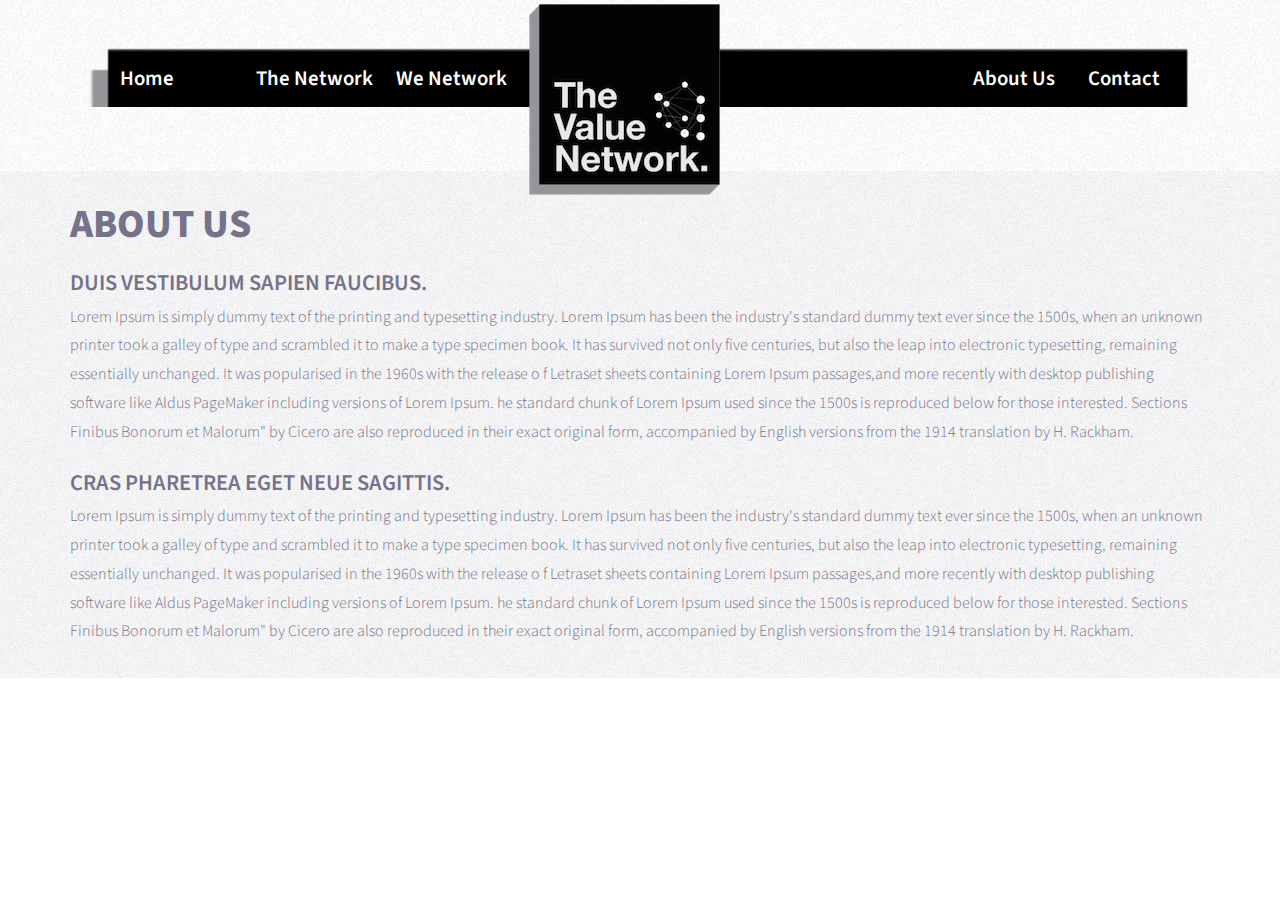
<file: about.html>
<!--
Author: W3layout
Author URL: http://w3layouts.com
License: Creative Commons Attribution 3.0 Unported
License URL: http://creativecommons.org/licenses/by/3.0/
-->
<!DOCTYPE HTML>
<html>
<head>
<title>Tuncidu a Corporate Category Flat Responsive Multipurpose Bootstarp Website Template | About :: w3layouts</title>
<!-- Custom Theme files -->
<meta name="viewport" content="width=device-width, initial-scale=1">
<script type="application/x-javascript"> addEventListener("load", function() { setTimeout(hideURLbar, 0); }, false); function hideURLbar(){ window.scrollTo(0,1); } </script>
<meta name="keywords" content="Tuncidu Responsive web template, Bootstrap Web Templates, Flat Web Templates, AndriodCompatible web template, Smartphone Compatible web template, free webdesigns for Nokia, Samsung, LG, SonyErricsson, Motorola webdesign" />
<!-- jQuery (necessary for Bootstrap's JavaScript plugins) -->
<script src="js/jquery-1.11.0.min.js"></script>
<!-- Custom Theme files -->
<link href="css/bootstrap.css" rel='stylesheet' type='text/css' />
<link href="css/hover.css" rel="stylesheet" media="all"/>
<link href="css/style.css" rel='stylesheet' type='text/css' />
<!-- Google Fonts -->
<link href='http://fonts.googleapis.com/css?family=Source+Sans+Pro:200,300,400,600,700,900' rel='stylesheet' type='text/css'>
</head>
<body>
<!-- Header Part Starts here -->
<div class="header2">
	 <div class="container">
			<div class="logo">
				<a href="index.html"><img src="images/vnlogo.png" alt=""></a>
			</div>
			<div class="navigation top-nav">
			<span class="menu"></span> 
				<ul class="navig top-menu">
					<li><a href="index.html">Home</a></li>
					<li><a href="services.html">The Network</a></li>
					<li><a href="portfolio.html">We Network</a></li>
					<li><a href="about.html">About Us</a></li>
					<li><a href="contact.html">Contact</a></li>
				</ul>
			</div>	
<!-- script-for-menu -->
		 <script>
				$("span.menu").click(function(){
					$(" ul.top-menu").slideToggle("slow" , function(){
					});
				});
		 </script>
		 <!-- script-for-menu -->			
	 </div>
</div>
<!--about-->
<div class="about">
	 <div class="container">
		 <h2>ABOUT US</h2>
		 <div class="about-sections">
			 <div class="about-section">
				 <h3>DUIS VESTIBULUM SAPIEN FAUCIBUS.</h3>
				 <p>Lorem Ipsum is simply dummy text of the printing and typesetting industry.
				 Lorem Ipsum has been the industry's standard dummy text ever since the 1500s, when an unknown printer took a galley of type and scrambled it to make a type specimen book. 
				 It has survived not only five centuries, but also the leap into electronic typesetting, remaining essentially unchanged. It was popularised in the 1960s with the release o
				 f Letraset sheets containing Lorem Ipsum passages,and more recently with desktop publishing software like Aldus PageMaker including versions of Lorem Ipsum.
				 he standard chunk of Lorem Ipsum used since the 1500s is reproduced below for those interested. Sections Finibus Bonorum et Malorum" by Cicero are also reproduced in their exact original form, 
				 accompanied by English versions from the 1914 translation by H. Rackham.</p>
			 </div>
			  <div class="about-section">
				 <h3>CRAS PHARETREA EGET NEUE SAGITTIS.</h3>
				 <p>Lorem Ipsum is simply dummy text of the printing and typesetting industry.
				 Lorem Ipsum has been the industry's standard dummy text ever since the 1500s, when an unknown printer took a galley of type and scrambled it to make a type specimen book. 
				 It has survived not only five centuries, but also the leap into electronic typesetting, remaining essentially unchanged. It was popularised in the 1960s with the release o
				 f Letraset sheets containing Lorem Ipsum passages,and more recently with desktop publishing software like Aldus PageMaker including versions of Lorem Ipsum.
				 he standard chunk of Lorem Ipsum used since the 1500s is reproduced below for those interested. Sections Finibus Bonorum et Malorum" by Cicero are also reproduced in their exact original form, 
				 accompanied by English versions from the 1914 translation by H. Rackham.</p>
			 </div>
		 </div>
	 </div>
</div>

<!--fotter-->
<div class="fotter">
	 <div class="container">
	 </div>
</div>
</body>
</html>
</file>
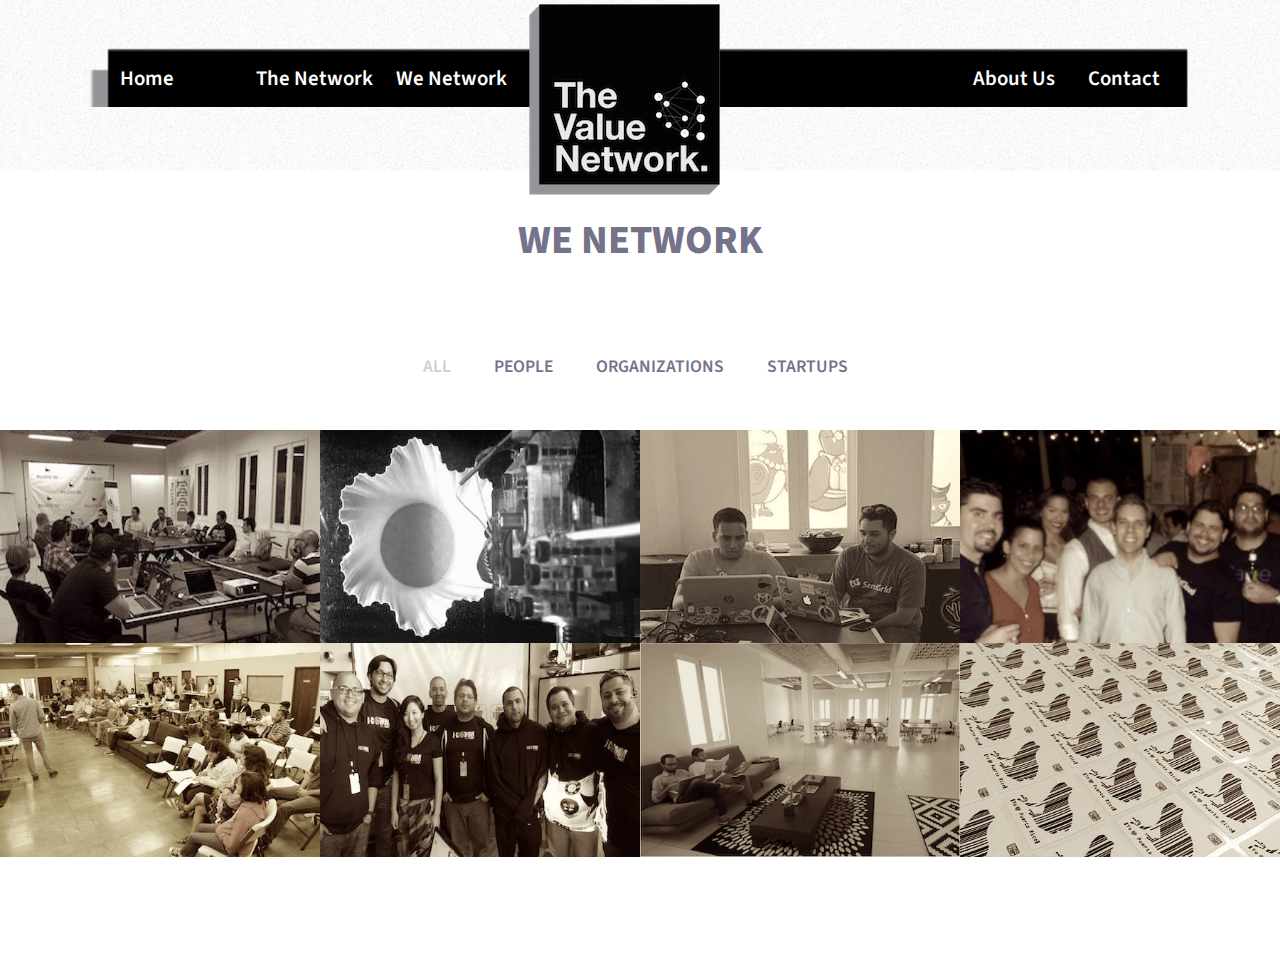
<file: portfolio.html>
<!--
Author: W3layout
Author URL: http://w3layouts.com
License: Creative Commons Attribution 3.0 Unported
License URL: http://creativecommons.org/licenses/by/3.0/
-->
<!DOCTYPE HTML>
<html>
<head>
<title>Tuncidu a Corporate Category Flat Responsive Multipurpose Bootstarp Website Template | Portfolio :: w3layouts</title>
<!-- Custom Theme files -->
<meta name="viewport" content="width=device-width, initial-scale=1">
<script type="application/x-javascript"> addEventListener("load", function() { setTimeout(hideURLbar, 0); }, false); function hideURLbar(){ window.scrollTo(0,1); } </script>
<meta name="keywords" content="Tuncidu Responsive web template, Bootstrap Web Templates, Flat Web Templates, AndriodCompatible web template, Smartphone Compatible web template, free webdesigns for Nokia, Samsung, LG, SonyErricsson, Motorola webdesign" />
<!-- jQuery (necessary for Bootstrap's JavaScript plugins) -->
<!-- Custom Theme files -->
<link href="css/bootstrap.css" rel='stylesheet' type='text/css' />
<link href="css/hover.css" rel="stylesheet" media="all"/>
<link href="css/style.css" rel='stylesheet' type='text/css' />
<script src="js/jquery.min.js"></script>
<!-- Google Fonts -->
<link href='http://fonts.googleapis.com/css?family=Source+Sans+Pro:200,300,400,600,700,900' rel='stylesheet' type='text/css'>
</head>
<body>
<!-- Header Part Starts here -->
<div class="header2">
	 <div class="container">
			<div class="logo">
				<a href="index.html"><img src="images/vnlogo.png" alt=""></a>
			</div>
			<div class="navigation top-nav">
			<span class="menu"></span> 
				<ul class="navig top-menu">
					<li><a href="index.html">Home</a></li>
					<li><a href="services.html">The Network</a></li>
					<li><a href="portfolio.html">We Network</a></li>
					<li><a href="about.html">About Us</a></li>
					<li><a href="contact.html">Contact</a></li>
				</ul>
			</div>	
<!-- script-for-menu -->
		 <script>
				$("span.menu").click(function(){
					$(" ul.top-menu").slideToggle("slow" , function(){
					});
				});
		 </script>
		 <!-- script-for-menu -->		
	 </div>
</div>
<!--portfolio-->
<div class="portfolio">
		 <!-- Portfolio Starts Here -->
			<div class="portfolios entertain_box  wow fadeInUp" data-wow-delay="0.4s" id="project">
			<div class="portfolio-top">
			<h3>WE NETWORK</h3>
			<ul id="filters" class="clearfix">
						<li><span class="filter active" data-filter="app card photo logo web">All</span></li>
						<li><span class="filter" data-filter="app">People</span></li>
						<li><span class="filter" data-filter="photo">Organizations</span></li>
						<li><span class="filter" data-filter="card">Startups</span></li>
					</ul>
					<div id="portfoliolist">
					<div class="portfolio app mix_all" data-cat="app" style="display: inline-block; opacity: 1;">
						<div class="portfolio-wrapper">		
							<a href="images/codelogoport.png" class="b-link-stripe b-animate-go   swipebox"  title="Code4PuertoRico">
						     <img src="images/codepic.jpg" /><div class="b-wrapper"><h2 class="b-animate b-from-left    b-delay03 "><img src="images/add.png" class="zoom" alt=""/></h2>
						  	 </div></a>
		                </div>
					</div>				
					<div class="portfolio card mix_all" data-cat="card" style="display: inline-block; opacity: 1;">
						<div class="portfolio-wrapper">		
							<a href="images/tredelogoport.jpg" class="b-link-stripe b-animate-go   swipebox"  title="Trede">
						     <img src="images/tredevase.jpg" /><div class="b-wrapper"><h2 class="b-animate b-from-left    b-delay03 "><img src="images/add.png" class="zoom" alt=""/></h2>
						  	 </div></a>
		                </div>
					</div>		
					<div class="portfolio photo mix_all" data-cat="photo" style="display: inline-block; opacity: 1;">
						<div class="portfolio-wrapper">		
							<a href="images/codeafterport.png" class="b-link-stripe b-animate-go   swipebox"  title="Code Afterhours">
						     <img src="images/afterdanbry.jpg" /><div class="b-wrapper"><h2 class="b-animate b-from-left    b-delay03 "><img src="images/add.png" class="zoom" alt=""/></h2>
						  	 </div></a>
		                </div>
					</div>				
					<div class="portfolio card mix_all" data-cat="card" style="display: inline-block; opacity: 1;">
						<div class="portfolio-wrapper">		
							<a href="images/StartlupAfterHours2.jpg" class="b-link-stripe b-animate-go   swipebox"  title="Startup After Hours">
						     <img src="images/afterhours.jpg" /><div class="b-wrapper"><h2 class="b-animate b-from-left    b-delay03 "><img src="images/add.png" class="zoom" alt=""/></h2>
						  	 </div></a>
		                </div>
					</div>	
					<div class="portfolio photo mix_all" data-cat="photo" style="display: inline-block; opacity: 1;">
						<div class="portfolio-wrapper">		
							<a href="images/engine4logo.png" class="b-link-stripe b-animate-go   swipebox"  title="Engine4">
						     <img src="images/enginespace.jpg" /><div class="b-wrapper"><h2 class="b-animate b-from-left    b-delay03 "><img src="images/add.png" class="zoom" alt=""/></h2>
						  	 </div></a>
		                </div>
					</div>			
					<div class="portfolio app mix_all" data-cat="app" style="display: inline-block; opacity: 1;">
						<div class="portfolio-wrapper">		
							<a href="images/icommlogo.png" class="b-link-stripe b-animate-go  swipebox"  title="I-Comm Tech">
						     <img src="images/icommtechport.jpg" /><div class="b-wrapper"><h2 class="b-animate b-from-left    b-delay03 "><img src="images/add.png" class="zoom" alt=""/></h2>
						  	 </div></a>
		                </div>
					</div>
					<div class="portfolio app mix_all" data-cat="app" style="display: inline-block; opacity: 1;">
						<div class="portfolio-wrapper">		
							<a href="images/piloto.png" class="b-link-stripe b-animate-go  swipebox"  title="Piloto 151">
						     <img src="images/coworkpiloto.png" /><div class="b-wrapper"><h2 class="b-animate b-from-left    b-delay03 "><img src="images/add.png" class="zoom" alt=""/></h2>
						  	 </div></a>
		                </div>
					</div>
					<div class="portfolio app mix_all" data-cat="app" style="display: inline-block; opacity: 1;">
						<div class="portfolio-wrapper">		
							<a href="images/brandslogo.jpg" class="b-link-stripe b-animate-go  swipebox"  title="Brands of Puerto Rico">
						     <img src="images/brandsofpr.jpg" /><div class="b-wrapper"><h2 class="b-animate b-from-left    b-delay03 "><img src="images/add.png" class="zoom" alt=""/></h2>
						  	 </div></a>
		                </div>
					</div>
					<div class="clearfix"></div>
		</div>
	</div>
</div>
<link rel="stylesheet" href="css/swipebox.css">
	<script src="js/jquery.swipebox.min.js"></script> 
	    <script type="text/javascript">
			jQuery(function($) {
				$(".swipebox").swipebox();
			});
		</script>
	<!-- Portfolio Ends Here -->
	<script type="text/javascript" src="js/jquery.mixitup.min.js"></script>
<script type="text/javascript">
$(function () {
	
	var filterList = {
	
		init: function () {
		
			// MixItUp plugin
		// http://mixitup.io
		$('#portfoliolist').mixitup({
			targetSelector: '.portfolio',
			filterSelector: '.filter',
			effects: ['fade'],
			easing: 'snap',
			// call the hover effect
			onMixEnd: filterList.hoverEffect()
		});				
	
	},
	
	hoverEffect: function () {
	
		// Simple parallax effect
		$('#portfoliolist .portfolio').hover(
			function () {
				$(this).find('.label').stop().animate({bottom: 0}, 200, 'easeOutQuad');
				$(this).find('img').stop().animate({top: -30}, 500, 'easeOutQuad');				
			},
			function () {
				$(this).find('.label').stop().animate({bottom: -40}, 200, 'easeInQuad');
				$(this).find('img').stop().animate({top: 0}, 300, 'easeOutQuad');								
			}		
		);				
	
	}

};

// Run the show!
	filterList.init();
	
});	
</script>



</div>
<!--fotter-->
<div class="fotter">
	 <div class="container">
		 
	 </div>
</div>
</body>
</html>
</file>
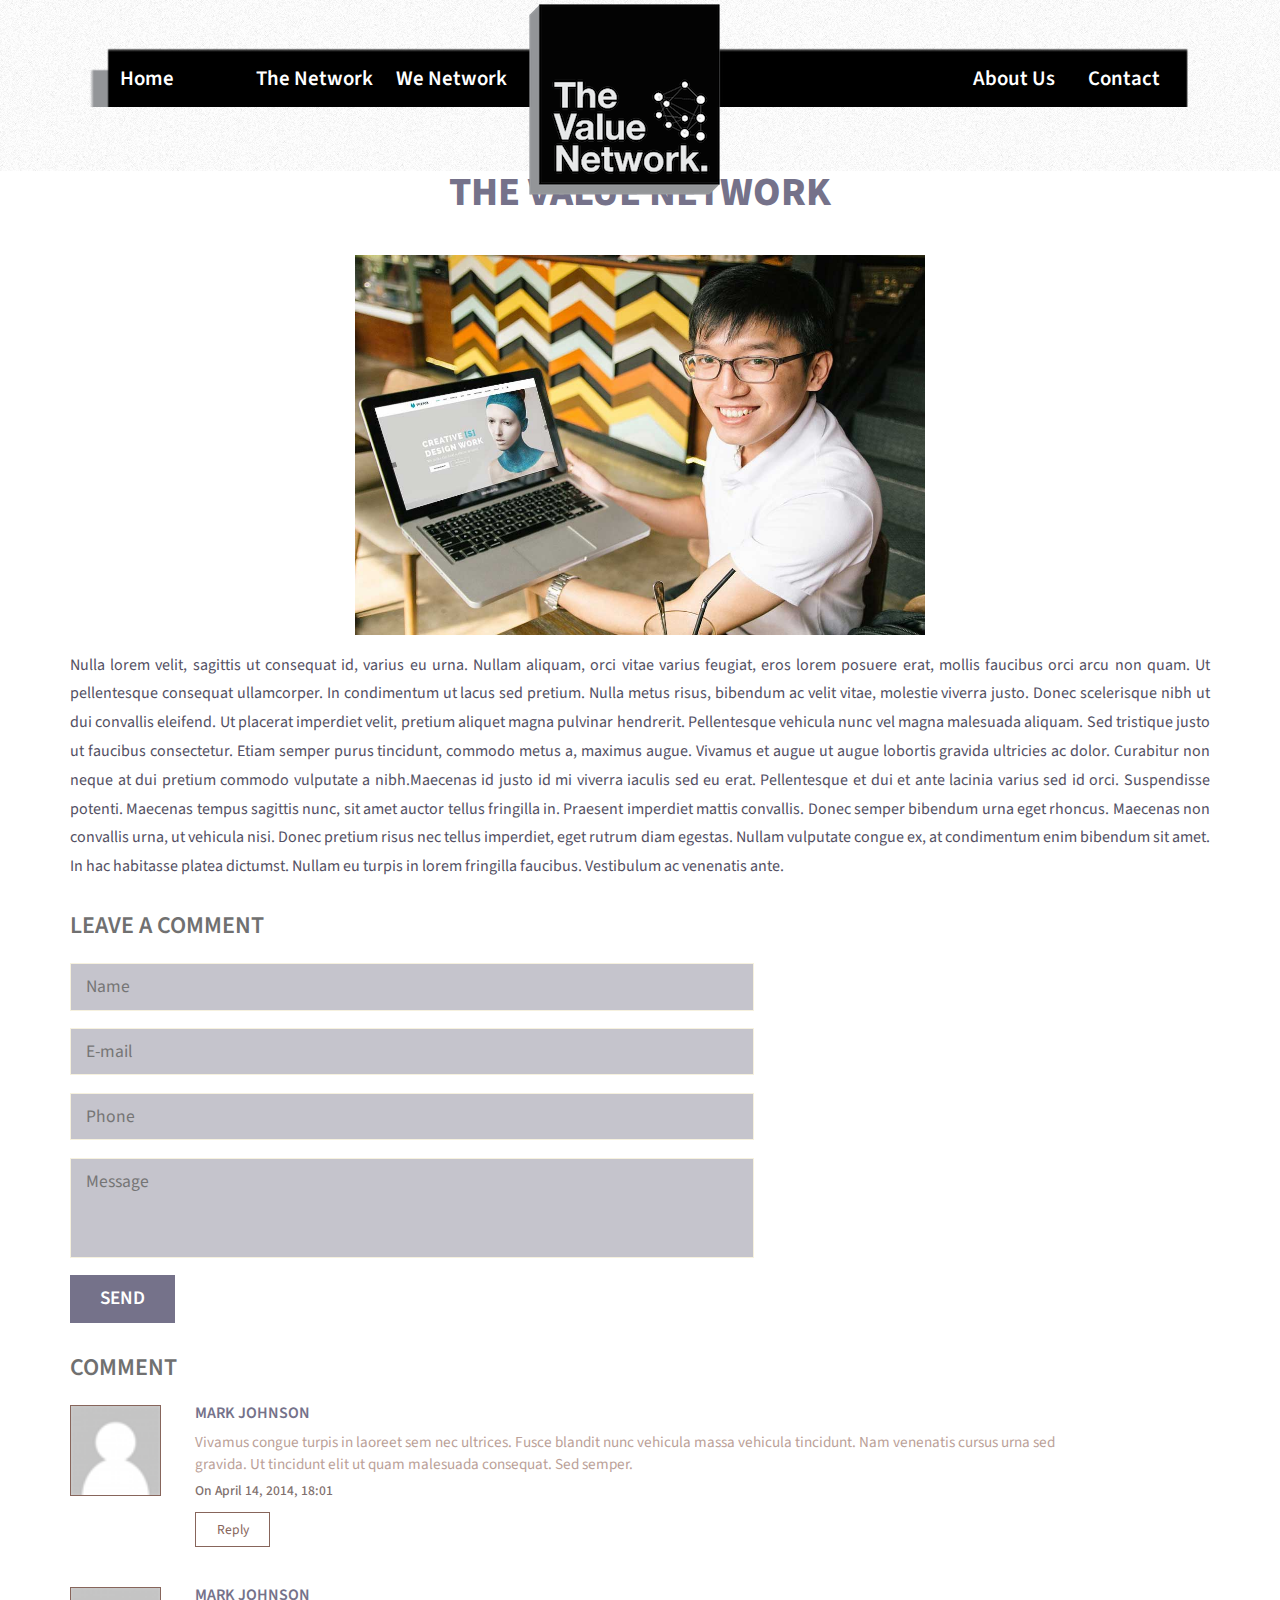
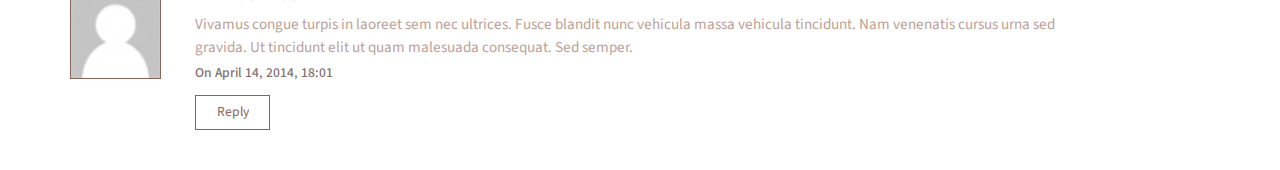
<file: single.html>
<!--
Author: W3layout
Author URL: http://w3layouts.com
License: Creative Commons Attribution 3.0 Unported
License URL: http://creativecommons.org/licenses/by/3.0/
-->
<!DOCTYPE HTML>
<html>
<head>
<title>Tuncidu a Corporate Category Flat Responsive Multipurpose Bootstarp Website Template | Single :: w3layouts</title>
<!-- Custom Theme files -->
<meta name="viewport" content="width=device-width, initial-scale=1">
<script type="application/x-javascript"> addEventListener("load", function() { setTimeout(hideURLbar, 0); }, false); function hideURLbar(){ window.scrollTo(0,1); } </script>
<meta name="keywords" content="Tuncidu Responsive web template, Bootstrap Web Templates, Flat Web Templates, AndriodCompatible web template, Smartphone Compatible web template, free webdesigns for Nokia, Samsung, LG, SonyErricsson, Motorola webdesign" />
<!-- jQuery (necessary for Bootstrap's JavaScript plugins) -->
<script src="js/jquery-1.11.0.min.js"></script>
<!-- Custom Theme files -->
<link href="css/bootstrap.css" rel='stylesheet' type='text/css' />
<link href="css/hover.css" rel="stylesheet" media="all"/>
<link href="css/style.css" rel='stylesheet' type='text/css' />
<!-- Google Fonts -->
<link href='http://fonts.googleapis.com/css?family=Source+Sans+Pro:200,300,400,600,700,900' rel='stylesheet' type='text/css'>
</head>
<body>
<!-- Header Part Starts here -->
<div class="header2">
	 <div class="container">
			<div class="logo">
				<a href="index.html"><img src="images/vnlogo.png" alt=""></a>
			</div>
			<div class="navigation top-nav">
			<span class="menu"></span> 
				<ul class="navig top-menu">
					<li><a href="index.html">Home</a></li>
					<li><a href="services.html">The Network</a></li>
					<li><a href="portfolio.html">We Network</a></li>
					<li><a href="about.html">About Us</a></li>
					<li><a href="contact.html">Contact</a></li>
				</ul>
			</div>	
<!-- script-for-menu -->
		 <script>
				$("span.menu").click(function(){
					$(" ul.top-menu").slideToggle("slow" , function(){
					});
				});
		 </script>
		 <!-- script-for-menu -->	
	 </div>
</div>
<!--404-->
<div class="single">
	 <div class="container">
		 <div class="single-top">
		 <h2>The Value Network</h2>
		 <img src="images/single.jpg" alt=""/>
		 <p>Nulla lorem velit, sagittis ut consequat id, varius eu urna. Nullam aliquam, orci vitae varius feugiat, eros lorem posuere erat, mollis faucibus orci arcu non quam.
		 Ut pellentesque consequat ullamcorper. In condimentum ut lacus sed pretium. Nulla metus risus, bibendum ac velit vitae, molestie viverra justo. Donec scelerisque nibh ut dui convallis eleifend. Ut placerat imperdiet velit,
		 pretium aliquet magna pulvinar hendrerit. Pellentesque vehicula nunc vel magna malesuada aliquam. Sed tristique justo ut faucibus consectetur. Etiam semper purus tincidunt, commodo metus a, maximus augue. Vivamus et augue ut augue lobortis gravida ultricies ac dolor. Curabitur non neque at dui pretium commodo vulputate a
		 nibh.Maecenas id justo id mi viverra iaculis sed eu erat. Pellentesque et dui et ante lacinia varius sed id orci. Suspendisse potenti. Maecenas tempus sagittis nunc, sit amet auctor tellus fringilla in. Praesent imperdiet mattis convallis. Donec semper bibendum urna eget rhoncus. Maecenas non convallis urna, ut vehicula nisi.
		 Donec pretium risus nec tellus imperdiet, eget rutrum diam egestas. Nullam vulputate congue ex, at condimentum enim bibendum sit amet. In hac habitasse platea dictumst. Nullam eu turpis in lorem fringilla faucibus. Vestibulum ac venenatis ante.</p>
		 </div>
		  <div class="content-form">
			 <h3>Leave a comment</h3>
				 <form>
				 <input type="text" placeholder="Name" required/>
				 <input type="text" placeholder="E-mail" required/>
				 <input type="text" placeholder="Phone" required/>
				 <textarea placeholder="Message"></textarea>
				 <input type="submit" value="SEND"/>
				 </form>
		 </div>
		 <div class="comments">
			<h3>Comment</h3>
		     <div class="comment-grid">
				 <img src="images/pic.png" alt=""/>
				 <div class="comment-info">
				 <h4>MARK JOHNSON</h4>
				 <p>Vivamus congue turpis in laoreet sem nec ultrices. Fusce blandit nunc vehicula massa vehicula tincidunt. Nam venenatis cursus urna sed gravida. Ut tincidunt elit ut quam malesuada consequat. Sed semper.</p>
				 <h5>On April 14, 2014, 18:01</h5>
				 <a href="#">Reply</a>
				 </div>
				 <div class="clearfix"></div>				 
			 </div>
			 <div class="comment-grid">
				 <img src="images/pic.png" alt=""/>
				 <div class="comment-info">
				 <h4>MARK JOHNSON</h4>
				 <p>Vivamus congue turpis in laoreet sem nec ultrices. Fusce blandit nunc vehicula massa vehicula tincidunt. Nam venenatis cursus urna sed gravida. Ut tincidunt elit ut quam malesuada consequat. Sed semper.</p>
				 <h5>On April 14, 2014, 18:01</h5>
				 <a href="#">Reply</a>
				 </div>
				 <div class="clearfix"></div>				 
			 </div>
		 </div>
							 
						

	 </div>
</div>
<!--fotter-->
<div class="fotter">
	 <div class="container">
	 </div>
</div>
</body>
</html>
</file>
<file: css/hover.css>
/*!
 * Hover.css (http://ianlunn.github.io/Hover/)
 * Version: 2.0.2
 * Author: Ian Lunn @IanLunn
 * Author URL: http://ianlunn.co.uk/
 * Github: https://github.com/IanLunn/Hover

 * Made available under a MIT License:
 * http://www.opensource.org/licenses/mit-license.php

 * Hover.css Copyright Ian Lunn 2014. Generated with Sass.
 */
/* 2D TRANSITIONS */
/* Grow */



/* Rectangle In */
.hvr-rectangle-in {
  display: inline-block;
  vertical-align: middle;
  -webkit-transform: translateZ(0);
  transform: translateZ(0);
  box-shadow: 0 0 1px rgba(0, 0, 0, 0);
  -webkit-backface-visibility: hidden;
  backface-visibility: hidden;
  -moz-osx-font-smoothing: grayscale;
  position: relative;
  background: #2098d1;
  -webkit-transition-property: color;
  transition-property: color;
  -webkit-transition-duration: 0.3s;
  transition-duration: 0.3s;
}
.hvr-rectangle-in:before {
  content: "";
  position: absolute;
  z-index: -1;
  top: 0;
  left: 0;
  right: 0;
  bottom: 0;
  background:#59576A;
  -webkit-transform: scale(1);
  transform: scale(1);
  -webkit-transition-property: transform;
  transition-property: transform;
  -webkit-transition-duration: 0.3s;
  transition-duration: 0.3s;
  -webkit-transition-timing-function: ease-out;
  transition-timing-function: ease-out;
}
.hvr-rectangle-in:hover, .hvr-rectangle-in:focus, .hvr-rectangle-in:active {
  color: white;
}
.hvr-rectangle-in:hover:before, .hvr-rectangle-in:focus:before, .hvr-rectangle-in:active:before {
  -webkit-transform: scale(0);
  transform: scale(0);
}

/* Shutter In Horizontal */
.hvr-shutter-in-horizontal {
  display: inline-block;
  vertical-align: middle;
  -webkit-transform: translateZ(0);
  transform: translateZ(0);
  box-shadow: 0 0 1px rgba(0, 0, 0, 0);
  -webkit-backface-visibility: hidden;
  backface-visibility: hidden;
  -moz-osx-font-smoothing: grayscale;
  position: relative;
  background: #2098d1;
  -webkit-transition-property: color;
  transition-property: color;
  -webkit-transition-duration: 0.3s;
  transition-duration: 0.3s;
}
.hvr-shutter-in-horizontal:before {
  content: "";
  position: absolute;
  z-index: -1;
  top: 0;
  bottom: 0;
  left: 0;
  right: 0;
  background:#625F74;
  -webkit-transform: scaleX(1);
  transform: scaleX(1);
  -webkit-transform-origin: 50%;
  transform-origin: 50%;
  -webkit-transition-property: transform;
  transition-property: transform;
  -webkit-transition-duration: 0.3s;
  transition-duration: 0.3s;
  -webkit-transition-timing-function: ease-out;
  transition-timing-function: ease-out;
}
.hvr-shutter-in-horizontal:hover, .hvr-shutter-in-horizontal:focus, .hvr-shutter-in-horizontal:active {
  color: white;
}
.hvr-shutter-in-horizontal:hover:before, .hvr-shutter-in-horizontal:focus:before, .hvr-shutter-in-horizontal:active:before {
  -webkit-transform: scaleX(0);
  transform: scaleX(0);
}
/* Shutter Out Horizontal */

/* Shutter In Horizontal */
.hvr-shutter-in-horizontal {
  display: inline-block;
  vertical-align: middle;
  -webkit-transform: translateZ(0);
  transform: translateZ(0);
  box-shadow: 0 0 1px rgba(0, 0, 0, 0);
  -webkit-backface-visibility: hidden;
  backface-visibility: hidden;
  -moz-osx-font-smoothing: grayscale;
  position: relative;
  background: #2098d1;
  -webkit-transition-property: color;
  transition-property: color;
  -webkit-transition-duration: 0.3s;
  transition-duration: 0.3s;
}
.hvr-shutter-in-horizontal:before {
  content: "";
  position: absolute;
  z-index: -1;
  top: 0;
  bottom: 0;
  left: 0;
  right: 0;
  background:#625F74;
  -webkit-transform: scaleX(1);
  transform: scaleX(1);
  -webkit-transform-origin: 50%;
  transform-origin: 50%;
  -webkit-transition-property: transform;
  transition-property: transform;
  -webkit-transition-duration: 0.3s;
  transition-duration: 0.3s;
  -webkit-transition-timing-function: ease-out;
  transition-timing-function: ease-out;
}
.hvr-shutter-in-horizontal:hover, .hvr-shutter-in-horizontal:focus, .hvr-shutter-in-horizontal:active {
  color: white;
}
.hvr-shutter-in-horizontal:hover:before, .hvr-shutter-in-horizontal:focus:before, .hvr-shutter-in-horizontal:active:before {
  -webkit-transform: scaleX(0);
  transform: scaleX(0);
}

/* Shutter Out Horizontal */
/* Rectangle Out */
.hvr-rectangle-out {
  display: inline-block;
  vertical-align: middle;
  -webkit-transform: translateZ(0);
  transform: translateZ(0);
  box-shadow: 0 0 1px rgba(0, 0, 0, 0);
  -webkit-backface-visibility: hidden;
  backface-visibility: hidden;
  -moz-osx-font-smoothing: grayscale;
  position: relative;
  background: #e1e1e1;
  -webkit-transition-property: color;
  transition-property: color;
  -webkit-transition-duration: 0.3s;
  transition-duration: 0.3s;
}
.hvr-rectangle-out:before {
  content: "";
  position: absolute;
  z-index: -1;
  top: 0;
  left: 0;
  right: 0;
  bottom: 0;
 background:#C06C84;
  -webkit-transform: scale(0);
  transform: scale(0);
  -webkit-transition-property: transform;
  transition-property: transform;
  -webkit-transition-duration: 0.3s;
  transition-duration: 0.3s;
  -webkit-transition-timing-function: ease-out;
  transition-timing-function: ease-out;
}
.hvr-rectangle-out:hover, .hvr-rectangle-out:focus, .hvr-rectangle-out:active {
  color: white;
}
.hvr-rectangle-out:hover:before, .hvr-rectangle-out:focus:before, .hvr-rectangle-out:active:before {
  -webkit-transform: scale(1);
  transform: scale(1);
}

.hvr-grow {
  display: inline-block;
  vertical-align: middle;
  -webkit-transform: translateZ(0);
  transform: translateZ(0);
  box-shadow: 0 0 1px rgba(0, 0, 0, 0);
  -webkit-backface-visibility: hidden;
  backface-visibility: hidden;
  -moz-osx-font-smoothing: grayscale;
  -webkit-transition-duration: 0.3s;
  transition-duration: 0.3s;
  -webkit-transition-property: transform;
  transition-property: transform;
}
.hvr-grow:hover, .hvr-grow:focus, .hvr-grow:active {
  -webkit-transform: scale(1.1);
  transform: scale(1.1);
}
</file>
<file: css/style.css>
/*--
Author: W3layouts
Author URL: http://w3layouts.com
License: Creative Commons Attribution 3.0 Unported
License URL: http://creativecommons.org/licenses/by/3.0/
--*/
html, body{
    font-size: 100%;
	background:#fff;
	font-family: 'Source Sans Pro', sans-serif;
}
body a{
transition: 0.5s all ease;
-webkit-transition: 0.5s all ease;
-moz-transition: 0.5s all ease;
-o-transition: 0.5s all ease;
-ms-transition: 0.5s all ease;
}
h1,h2,h3,h4,h5,h6{
	margin:0;			   
}
p{
	margin:0;
}
ul,label{
	margin:0;
	padding:0;
}
body a:hover{
	text-decoration:none;
}
/*-- Header Part Starts Here --*/
.header{
	background:url(../images/h_img.JPG);
	min-height:700px;
	padding:2em 0 3em;
	position:relative;
	text-align:center;
}
.logo{
	position:absolute;
	top:0;
	left:41%;
	text-align:center;
}
.navigation{
	background:url(../images/vnnavbar.png)no-repeat;
	background-size:cover;
	height:75px;
	padding:2em 0 2em;
	margin-bottom:6em;
}
ul.navig{
	padding:0;
}
ul.navig li{
	display: inline-block;
	margin:0 15px;
}
ul.navig li:nth-of-type(3){
	margin:0 28em 0 10px;
}
ul.navig li:nth-of-type(2){
	margin:0 10px 0 4em;
}
ul.navig li a{
	font-size:1.3em;
	color:#fff;
	font-weight:600;
	text-decoration: none;
}
ul.navig li a:hover{
	color:#585668;
	transition:0.5s all;
	-webkit-transition:0.5s all;
	-o-transition:0.5s all;
	-moz-transition:0.5s all;
	-ms-transition:0.5s all;
}
.head_grid{
	text-align:center;
	width: 26.3%;
}
.head_grid_center{
	margin: 0 7em;
}
.grid_ba{
	width:100%;
	background:#dfdfdf;
	border-radius: 100%;
	-webkit-border-radius: 100%;
	-moz-border-radius: 100%;
	-ms-border-radius:100%;
	-o-border-radius:100%;
	text-align:center;
	padding: 5em 1em;
	margin:0 auto;
}
.grid_ba p{
	margin:1em 0 0 0;
	font-size:1em;
	font-weight:600;
	color: #4c4a5a;
}
.stars {
	margin: 7em 0 2em 0;
	text-align: center;
	position: relative;
}
.stars:before {
	content: "";
	background: rgba(88, 86, 104, 0.33);
	height: 1px;
	width: 35%;
	position: absolute;
	top: 59%;
	left: 9%;
}
.stars:after {
	content: "";
	background: rgba(88, 86, 104, 0.33);
	height: 1px;
	width: 35%;
	position: absolute;
	top: 59%;
	right: 9%;
}
.head_text{}
.head_text h1{
	font-size: 2em;
	text-transform:uppercase;
	color:#4c4c4c;
	font-weight:700;
	margin:0 0 0.5em 0;
}
.head_text p{
	font-size:1.3em;
	color:#4c4a5a;
	font-weight:600;
	margin:0 0 2em;
}
.head_text a{
	color:#707070;
	background: 
	font-size:1.2em;4
	font-weight:600;
	text-transform:uppercase;
	padding:10px 15px;
}
/*-- Header Part Ends Here --*/
.vivamus{
	background: url(../images/bnr5.jpg) repeat;
	min-height: 685px;
	padding: 4em 0 0 0;
	background-repeat: repeat-x;
}
.vivamus-info{
text-align:left;
}
.vivamus-info h4{
color:#fff;
font-size:1.5em;
text-transform:uppercase;
font-weight:600;
margin-bottom:8px;
}
.vivamus-info h3{
color:#4c4c4c;
text-transform:uppercase;
font-size:3em;
font-weight:800;
margin-bottom:1em;
}
.line{
background: #A64960;
border-bottom: 1px solid rgba(255, 255, 255, 0.41);
height: 2px;
width: 80%;
display: block;
margin: 1em 0;
}
.vivamus-grids{
margin-top:2em;
}
.vivam-grid{
padding-right:3%;
}
.vivam-grid h3{
color:#fff;
font-weight:600;
margin-bottom:1em;
font-size:1.5em;
}
.vivam-grid img{
margin-bottom:1.5em;
width:100%;
}
.vivam-grid p{
color:#fff;
line-height:1.8em;
font-size:1em;
font-weight:300;
}
.vivam-grid a span{
background:url(../images/more.png) no-repeat 0px 0px;
height:15px;
width:15px;
display:inline-block;
margin-right: 7px;
vertical-align: middle;
}
.vivam-grid a{
color:#fff;
font-weight:600;
font-size:1.2em;
margin-top:1em;
display:inline-block;
text-decoration:none;
}
.vivam-grid a:hover{
color:#5E2A3C;
}
/*--gallery--*/
.gallery{
	background:url(../images/bnr5.jpg);
	min-height:780px;
	padding:4em 0 2em 0;	
}
.gallery h4{
color: #75727a;
font-size:1.6em;
margin-bottom:7px;
font-weight:800;
text-transform:uppercase;
}
.gallery h3{
text-transform:uppercase;
color:#75726a;
font-size:3em;
margin-bottom:1em;
font-weight:700;
}
.gallery-grids a img{
width:20%;
float:left;
margin:0 2% 2% 0;
}
.gallery-grids a img:hover{
border:1px solid #313131;
}
a.gallery-more span {
background: url(../images/more.png) no-repeat 0px 0px;
height: 15px;
width: 15px;
display: inline-block;
margin-right: 7px;
vertical-align: middle;
}
a.gallery-more{
color: #ffffff;
font-weight: 600;
font-size: 1.2em;
margin-top: 1em;
display: inline-block;
text-decoration: none;
}
a.gallery-more:hover{
color:#707070;
}
/*--lorem-list-grid--*/
.lorem-list-grid{
background:url(../images/bnr5.jpg) repeat 0px 0px;
min-height:650px;
background-repeat:repeat-x;
padding:4em 0 0 0;
background-size: 10% 100%;
}
h3.list-grid-heading{
color:#fff;
font-size:3.2em;
font-weight:800;
}
.lists-info{
margin-top:3em;
}
.lists-info h4{
color:#fff;
font-size:1.5em;
margin-bottom:10px;
text-transform:uppercase;
font-weight:800;
}
.lists-info p{
color:#fff;
font-weight:300;
line-height:1.5em;
font-size:1.2em;
width:80%;
}
.lists-grids{
margin-top:3em;
}
.list-grid h3{
color:#5A576A;
font-size:1.7em;
font-weight:800;
margin-bottom:5px;
}
.list-grid h4{
color:#5A576A;
font-size:1.4em;
font-weight:400;
margin-bottom:1.3em;
}
.list-grid ul li{
display:inline-block;
}
.list-grid ul li{
background: url(../images/arrow.png) no-repeat 0px 17px;
padding: 10px 0 0 23px;
}
.list-grid ul li a {
color: #fff;
font-size:1em;
letter-spacing:1px;
text-decoration: none;
}
.list-grid ul li a:hover{
color:#535063;
}
/*--contact--*/
.contact{
background:url(../images/bnr5.png) no-repeat;
min-height:630px;
background-size:cover;
padding:4em 0;
}
.contact-head{
margin-bottom:1.5em;
}
.contact-head h3{
color:#75728A;
font-size:2.8em;
font-weight:800;
margin-bottom:5px;
}
.contact-head h4{
color:#75728A;
font-size:1.5em;
font-weight:600;
text-transform:uppercase;
}
.contact-grid form input[type="text"],.contact-grid textarea {
width: 43%;
margin-right:4%;
padding: 12px;
border:1px solid #E2E0ED;
font-size: 1em;
margin-bottom:2em;
color: #C2C1CB;
background: #fff;
outline: none;
font-weight: 400;
transition: 0.5s all ease;
-webkit-transition: 0.5s all ease;
-moz-transition: 0.5s all ease;
-o-transition: 0.5s all ease;
-ms-transition: 0.5s all ease;
}
.contact-grid textarea {
resize:none;
height:200px;
width:90%;
}
.contact-grid form input[type="submit"]{
color: #fff;
background: #75728A;
font-size: 1.2em;
font-weight: 600;
text-decoration:none;
border:none;
padding: 10px 30px;
display:block;
margin-bottom:1em;
transition: 0.5s all ease;
-webkit-transition: 0.5s all ease;
-moz-transition: 0.5s all ease;
-o-transition: 0.5s all ease;
-ms-transition: 0.5s all ease;
}
.contact-grid form input[type="submit"]:hover{
background:#707070;
}
.fotter{
background:
padding:2em 0 2em 0;
text-align:center;
}
.fotter p{
color:#B6B3C0;
letter-spacing:1px;
font-size:1.1em;
}
.fotter p a{
color:#E484A5;
text-decoration:none;
}
/*--about--*/
.header2{
	background:url(../images/h_img.JPG);
	padding:2em 0 3em;
	position:relative;
	text-align:center;
}
.top-nav{
margin-bottom:1em;
}
.about{
background:url(../images/bnr5.jpg) no-repeat;
min-height:500px;
background-size:cover;
padding:2em 0;
}
.about h2 {
color: #75728A;
font-size: 2.5em;
font-weight: 800;
}
.about-section{
margin-top:1.5em;
}
.about-section h3 {
color: #75728A;
font-size: 1.4em;
font-weight: 600;
margin-bottom:7px;
}
.about-section p {
color: #75728A;
font-weight: 300;
line-height: 1.8em;
font-size: 1em;
}
.team-work {
background: url(../images/bnr5.jpg) no-repeat;
background-size: cover;
padding:3em 0;
}
h3.team{
text-align:center;
color:#fff;
font-size:2.3em;
font-weight:600;
}
.team-grids{
margin-top:2em;
}
.team-grid img{
width:100%;
border:4px solid #fff;
margin-bottom:5px;
}
.team-grid h3{
font-weight:600;
font-size:1.3em;
margin-bottom:8px;
}
.team-grid h3 a{
color:#4F4D5E;
}
.team-grid h3 a:hover{
color:#fff;
}
.team-grid p{
color:#4F4D5E;
line-height:1.5em;
font-size:0.95em;
}
/*--services--*/
.services{
background:url(../images/h_img.jpg);
padding:2em 0;
}
.services h2 {
color: #75728A;
font-size: 2.5em;
font-weight: 800;
}
.service-sections{
margin-top:2em;
}
.service-section img{
display: block;
margin-right: auto;
margin-right: auto;

margin-bottom:8px;
}
.service-section h4{
color: #4c4a5a;
font-weight: 600;
font-size:1.4em;
margin-bottom:10px;
text-transform:uppercase;
}
.service-section h4{
color: #4c4a5a;
font-weight: 600;
font-size:1.4em;
margin-bottom:10px;
}
.service-section p{
color:#939393;
line-height:1.5em;
font-size:1em;
font-weight:400;
}
.service-section a {
color: #fff;
background: #707070;
font-size: 0.9em;
font-weight: 600;
display: inline-block;
text-transform: uppercase;
padding: 8px 15px;
margin-top:1em;
}
.features-section{
margin:5em 0;
}
.feature-pic{
padding-left:0;
}
.features-section h3{
color:#707070;
font-size:2em;
font-weight:600;
margin-bottom:1em;
}
.feature-info h4{
color:#75728A;
font-weight:600;
margin-bottom:7px;
font-size:1.4em;
}
.feature-info p{
color:#939393;
font-weight:400;
line-height:1.5em;
font-size:1em;
margin-top:1em;
}
.service-lists{
background: url(../images/bnr5.jpg) no-repeat;
background-size: cover;
padding: 3em 0;
}
.service-lists h3 {
color:#707070;
font-size: 2em;
font-weight: 600;
margin-bottom: 1em;
text-align:center
}
.service-list-grid h4{
color:#5A576A;
font-size:1.5em;
font-weight:800;
margin-bottom:5px;
}
.service-list-grid h5{
color:#5A576A;
font-size:1.2em;
font-weight:400;
margin-bottom:0.5em;
}
.service-list-grid ul li{
background: url(../images/arrow.png) no-repeat 0px 17px;
padding: 10px 0 0 23px;
display:inline-block;
}
.service-list-grid ul li a {
color: #fff;
font-size:1em;
letter-spacing:1px;
text-decoration: none;
}
.service-list-grid ul li a:hover{
color:#535063;
}
.portfolio-top h3{
color: #75728A;
font-size: 2.5em;
font-weight: 800;
}
.portfolios{
	padding:3em 0 4em;
}
/*	Strip
/*-----------------------------------------------------------------------------------*/
.b-link-stripe{
	position:relative;
	display:inline-block;
	vertical-align:top;
	font-weight: 300;
	overflow:hidden;
}
.b-link-stripe .b-wrapper{
	position:absolute;
	width:100%;
	height:100%;
	top:0;
	left:0;
	text-align:center;
	color:#ffffff;
	overflow:hidden;
}
.b-link-stripe .b-line{
	position:absolute;
	top:0;
	bottom:0;
	width:20%;
	background:rgba(15, 207, 140, 0.9);
	transition:all 0.5s linear;
	-moz-transition:all 0.5s linear;
	-ms-transition:all 0.5s linear;
	-o-transition:all 0.5s linear;
	-webkit-transition:all 0.5s linear;
	opacity:0;
	visibility:hidden; /* lt-ie9 */
}
/*-----------------------------------------------------------------------------------*/
/*	Animation effects
/*-----------------------------------------------------------------------------------*/
.b-animate-go{
	text-decoration:none;
}
.b-animate{
	transition: all 0.5s;
	-moz-transition: all 0.5s;
	-ms-transition: all 0.5s;
	-o-transition: all 0.5s;
	-webkit-transition: all 0.5s;
	visibility: hidden;
	font-size:1.1em;
	font-weight:700;
}
.b-animate img{
	margin-top:28.5%;
	display: -webkit-inline-box;
}
/* lt-ie9 */
.b-animate-go:hover .b-animate{
	visibility:visible;
}
.b-from-left{
	position:relative;
	left:-100%;
}
.b-animate-go:hover .b-from-left{
	left:0;
}
span.m_4{
	font-size:14px;
	font-weight:400;
}
p.m_5 {
	margin: 2% auto 5%;
	width: 70%;
	color: #283A47;
	font-size: 1.1em;
	font-weight: 600;
	line-height: 1.5em;
	text-align: center;
}
ul#filters {
	padding: 0px;
	margin-top: 5em;
}
/*--team--*/
.col_1_of_4:first-child {
	margin-left: 0;
}
.span_1_of_4 {
	width: 22.8%;
}
.col_1_of_4 {
	display: block;
	float: left;
	margin: 1% 0 1% 2.6%;
	background: #FFF;
}
.b-wrapper:hover {
	background: rgba(220, 80, 80, 0.62);
	transition: 0.5s all;
	-webkit-transition: 0.5s all;
	-o-transition: 0.5s all;
	-moz-transition: 0.5s all;
	-ms-transition: 0.5s all;
}
/* lt-ie9 */
.b-link-stripe:hover .b-line{
	visibility:visible;
}
.b-link-stripe .b-line1{
	left:0;
}
.b-link-stripe .b-line2{
	left:20%;
	transition-delay:0.1s !important;
	-moz-transition-delay:0.1s !important;
	-ms-transition-delay:0.1s !important;
	-o-transition-delay:0.1s !important;
	-webkit-transition-delay:0.1s !important;
}
.b-link-stripe .b-line3{
	left:40%;
	transition-delay:0.2s !important;
	-moz-transition-delay:0.2s !important;
	-ms-transition-delay:0.2s !important;
	-o-transition-delay:0.2s !important;
	-webkit-transition-delay:0.2s !important;
}
.b-link-stripe .b-line4{
	left:60%;
	transition-delay:0.3s !important;
	-moz-transition-delay:0.3s !important;
	-ms-transition-delay:0.3s !important;
	-o-transition-delay:0.3s !important;
	-webkit-transition-delay:0.3s !important;
}
.b-link-stripe .b-line5{
	left:80%;
	transition-delay:0.4s !important;
	-moz-transition-delay:0.4s !important;
	-ms-transition-delay:0.4s !important;
	-o-transition-delay:0.4s !important;
	-webkit-transition-delay:0.4s !important;
}
.b-link-stripe:hover .b-line{
	opacity:1;
}
}
#filters {
	margin: 3% 0;
	padding: 0;
	list-style: none;
	text-align: center;
}
	#filters li {
		display: -webkit-inline-box;
	}
	#filters li span {
	display: block;
	padding: 11px 15px;
	text-decoration: none;
	color:#75728A;
	cursor: pointer;
	font-size: 1.1em;
	font-weight: 600;
	text-transform: uppercase;
	background: #fff;
	margin: 0 10px 0 0;
	}
	#filters li span.active,#filters li span:hover {
	background: #ffffff;
	color: #D0D0D0;
    transition:0.5s all;
	-webkit-transition:0.5s all;
	-moz-transition:0.5s all;
	-o-transition:0.5s all;
	-ms-transition:0.5s all;
	}
 	#portfoliolist .portfolio {
		-webkit-box-sizing: border-box;
		-moz-box-sizing: border-box;
		-o-box-sizing: border-box;
		width: 25%;
		display:none;
		float:left;
		overflow:hidden;
	}
	div#portfoliolist {
		padding: 40px 0px;
}	
	.portfolio-wrapper {
		overflow:hidden;
		position: relative !important;
		cursor:pointer;
	}
	.portfolio-top{
	text-align:center;
	}
	.portfolio img {
		max-width:100%;
		/*--position: relative;--*/
		transition: all 300ms!important;
		-webkit-transition: all 300ms!important;
		-moz-transition: all 300ms!important;
	}
	.portfolio .label {
		position: absolute;
		width: 100%;
		height:40px;
		bottom:-40px;
	}
	.portfolio .label-bg {
			background: #22B4B8;
			width: 100%;
			height:100%;
			position: absolute;
			top:0;
			left:0;
		}
		.portfolio .label-text {
			color:#fff;
			position: relative;
			z-index:500;
			padding:5px 8px;
		}
			
			.portfolio .text-category {
				display:block;
				font-size:9px;
				font-size: 12px;
				text-transform:uppercase;
			}
/* Self Clearing Goodness */
.container:after { content: "\0020"; display: block; height: 0; clear: both; visibility: hidden; }
.clearfix:before,
.clearfix:after,
.row:before,
.row:after {
  content: '\0020';
  display: block;
  overflow: hidden;
  visibility: hidden;
  width: 0;
  height: 0; }
.row:after,
.clearfix:after {
  clear: both; }
.row,
.clearfix {
  zoom: 1; }

.clear {
  clear: both;
  display: block;
  overflow: hidden;
  visibility: hidden;
  width: 0;
  height: 0;
}
/*--error--*/
.error{
text-align:center;
}
.error h1{
color: #5B596C;
font-size: 16em;
line-height: 1em;
}
.error-head h1 span{
color: #707070;
}
.error-head h2{
font-size: 2em;
color: #70616A;
margin-top:1em;
}
.error-head a{
color: #fff;
background:#707070;
font-size: 1.2em;
font-weight: 600;
display:inline-block;
text-transform: uppercase;
padding: 10px 15px;
margin-top:3em;
}
/*--contact--*/
.contact-map{
padding-left:0;
}
.contact-details{
margin-top:3em;
}
.contact-map h4,.company_address h4{
color: #707070;
font-size: 1.5em;
font-weight: 600;
margin-bottom:12px;
text-transform:uppercase;
}
.company_address{
padding-left:3em;
}
.contact-map iframe{
width:100%;
height:200px;
margin-top:0.5em;
}
.company_address p {
font-size: 1.1em;
color: rgba(85, 81, 81, 0.84);
line-height: 1.8em;
}
/*--single--*/
.single-top{
text-align:center;
}
.single-top h2 {
color: #75728A;
font-size: 2.5em;
font-weight: 800;
text-transform:uppercase;
margin-bottom:1em;
}
.single-top img{
width:50%;
margin:0 auto;
}
.single-top p{
text-align:justify;
font-size:1em;
line-height:1.8em;
color:#535063;
margin-top:1em;
}
.content-form{
margin-top:2em;
}
.content-form h3,.comments h3{ 
color: #707070;
margin-bottom: 1em;
text-decoration: none;
text-transform:uppercase;
font-weight:600;
}
.content-form form input[type="text"],.content-form form textarea{
padding: 10px 15px;
width: 60%;
color: #fff;
font-size: 1.1em;
border: 1px solid #F6F1DE;
background:rgba(98, 95, 116, 0.37);
outline: none;
display: block;
margin:1em 0;
}
.content-form form textarea{
height:100px;
resize:none;
}
.content-form form input[type="submit"] {
color: #fff;
background: #75728A;
font-size: 1.2em;
font-weight: 600;
text-decoration: none;
border: none;
padding: 10px 30px;
display: block;
margin-bottom: 1em;
transition: 0.5s all ease;
-webkit-transition: 0.5s all ease;
-moz-transition: 0.5s all ease;
-o-transition: 0.5s all ease;
-ms-transition: 0.5s all ease;
}
.content-form form input[type="submit"]:hover{
background: #707070;
}
.comments{
margin-top:2em;
}
.comments img{
float:left;
width:8%;
border:1px solid #87655B;
}
.comment-info{
float:left;
width:77%;
margin-left:3%;
}
.comment-info h4 {
font-size: 1em;
color:#75728A;
margin: 0px;
font-weight: 600;
margin-bottom:0.5em;
}
.comment-info p {
color: #BBA198;
line-height: 1.5em;
font-size: 0.95em;
margin:0 0 0.5em 0;
}
.comment-info h5{
color:#7F706D;
font-size:0.85em;
display:block;
margin-bottom:1em;
}
.comment-info a{
color:#87655B;
background:transparent;
padding: 0.5em 1.5em;
text-decoration: none;
font-size: 0.85em;
display: inline-block;
border: 1px solid #87655B;
}
.comment-info a:hover{
color: #fff;
background: #707070;
border: 1px solid #707070;
}
.comment-grid{
margin-bottom:2.5em;
}
img.single-pic{
width:100%;
}
/*--responsive--*/
@media (max-width: 1024px){
.vivamus {
min-height: 630px;
}
.gallery {
min-height: 640px;
}
.navigation {
height: 77px;
}
ul.navig li a {
font-size: 1.1em;
}
ul.navig li:nth-of-type(4) {
margin: 0 20px 0 10em;
}
ul.navig li {
margin: 0 11px;
}
ul.navig li:nth-of-type(3) {
margin: 0 12em 0 22px;
}
.logo {
left: 100%;
}
.head_grid_center {
margin: 0 6em;
}
.grid_ba {
padding: 3.5em 1em;
}
.vivamus-info h3,.gallery h3,h3.list-grid-heading,.contact-head h3{
font-size: 2.6em;
}
.head_text h1 {
font-size: 1.7em;
}
.stars {
margin: 5em 0 2em 0;
}
.vivamus-info h4 {
font-size: 1.3em;
}
.gallery-grids a img {
width: 27%;
}
.lorem-list-grid {
padding: 3em 0;
}
.lists-info {
margin-top: 2em;
}
.list-grid h4 {
margin-bottom: 1em;
}
.lorem-list-grid {
min-height: 570px;
}
.contact {
padding: 3em 0;
}
.contact-head h4 {
font-size: 1.3em;
}
.about h2,.services h2 {
font-size: 2.2em;
}
.about-section h3 {
font-size: 1.2em;
}
.about-section p {
font-size:0.95em;
}
.team-grid h3 {
font-size: 1.2em;
}
h3.team{
font-size:2em;
}
.feature-pic {
width: 50%;
}
.feature-pic img{
width:100%;
}
.feature-info p {
line-height: 1.5em;
font-size: 0.9em;
margin-top: 0.7em;
}
.service-section h4 {
font-size: 1.15em;
}
.service-section p {
font-size: 0.9em;
}
.features-section h3 {
font-size: 1.7em;
}
.features-section {
margin: 4em 0 3em 0;
}
.error h1 {
color: #5B596C;
font-size: 14em;
}
h3.contact-title{
font-size:2.2em;
}
}
@media (max-width: 768px){
span.menu:before {
	content: url(../images/nav-icon.png);
	cursor: pointer;	
	height:32px;
}
ul.navig {
width: 11%;
float: right;
margin:0;
}
ul.navig{
	display:none;
}
ul.navig li {
	font-size: 12px;
	display:inline-block;
	width: 100%;
	margin:0;
}
ul.navig li a {
padding: 7px;
font-size: 14px;
width: 100%;
font-weight:600;
display:block;
}
ul.navig li a:hover{
color:#fff;
}
 span.menu{
	display:block;
	float:right;
	margin: 20px 15px 0 0;
}
ul.navig{
	margin: 0;
	z-index: 999;
	position: absolute;
	width: 96%;
	text-align: center;
	top: 15%;
	left: 2%;
	background: rgba(90, 88, 107, 0.84);
}
.navigation {
height: 57px;
padding: 6px 16px 0em;
margin-bottom: 6em;
}
ul.navig li:nth-of-type(4) {
margin: 0 0px 0 0em;
}
ul.navig li:nth-of-type(3) {
margin: 0 0em 0 0px;
}
.logo {
left: 33.5%;
}
.grid_ba {
padding: 2.3em 1em;
}
.grid_ba p {
font-size: 0.85em;
}
.grid_ba img {
background-size: 100%;
width: 52%;
}
.head_grid {
width: 25.3%;
float: left;
}
.head_grid_center {
margin: 0 5em;
}
.stars {
margin: 3em 0 2em 0;
}
.stars img{
background-size:100%;
width:11%;
}
.stars:before {
width: 28%;
left: 13%;
}
.stars:after {
width: 28%;
right: 13%;
}
.head_text h1 {
font-size: 1.5em;
}
.head_text p {
font-size: 1.2em;
margin: 0 0 1.5em;
}
.head_text a {
font-size: 1em;
padding: 8px 12px;
}
.header {
min-height: 600px;
}
.vivamus {
padding: 3em 0;
min-height: 475px
}
.vivamus-info h3, .gallery h3, h3.list-grid-heading, .contact-head h3 {
font-size: 2.4em;
}
.vivamus-info h4 {
font-size: 1.1em;
}
.vivamus-info h3 {
margin-bottom: 0.7em;
}
.vivam-grid {
float: left;
width: 50%;
padding-left: 0;
}
.vivam-grid h3 {
margin-bottom: 0.5em;
font-size: 1.3em;
}
.vivamus-grids {
margin-top: 1.5em;
}
.vivam-grid p {
line-height: 1.5em;
font-size: 0.9em;
}
.vivam-grid a {
font-size: 1em;
margin-top: 0.7em;
}
.gallery {
min-height: 500px;
padding: 3em 0;
}
.gallery h4 {
font-size: 1.4em;
}
.gallery-grids a img {
width: 26%;
margin: 0 4% 4% 0;
}
.gallery h3{
margin-bottom:0.7em;
}
a.gallery-more {
font-size: 1em;
margin-top: 0em;
}
.lorem-list-grid {
padding: 2.5em 0;
min-height: 500px;
}
.lists-info {
margin-top: 1.5em;
}
.lists-info h4 {
font-size: 1.3em;
margin-bottom: 7px;
}
.lists-info p {
font-size: 1em;
width: 100%;
}
.col-md-4.list-grid {
width: 33.3%;
float: left;
}
.list-grid h3 {
font-size: 1.4em;
}
.list-grid h4 {
font-size: 1em;
margin-bottom: 0.5em;
}
.list-grid ul li a {
font-size: 0.95em;
letter-spacing: 0px;
}
.contact {
padding: 2.5em 0;
min-height: 600px;
}
.contact-head h4 {
font-size: 1.1em;
}
.contact-grid form input[type="text"], .contact-grid textarea {
width: 47%;
}
.contact-grid form input[type="text"], .contact-grid textarea{
margin-right:0%;
}
.contact-grid form input[type="text"]:nth-of-type(2),.contact-grid form input[type="text"]:nth-of-type(4){
margin-left:4%;
}
.contact-grid textarea {
width: 98%;
}
.contact-grid form input[type="submit"] {
font-size: 1em;
padding: 8px 25px;
margin-bottom:0em;
}
ul.top-menu {
margin: 0;
z-index: 999;
position: absolute;
width: 96%;
text-align: center;
top: 92px;
left: 2%;
background: rgba(90, 88, 107, 0.84);
}
.header2 {
padding: 2em 0 0em;
}
.about h2, .services h2 {
font-size: 2em;
}
.about-section {
margin-top: 1em;
}
.about-section h3 {
font-size: 1.1em;
}
.about-section p {
font-size: 0.9em;
}
.team-work {
padding: 3em 0 0 0;
}
.team-grid {
width: 50%;
float: left;
margin-bottom: 2.5em;
}
.services{
padding: 0em 0;
}
.service-section {
width: 50%;
float: left;
margin-bottom: 2em;
}
.features-section {
margin: 1em 0 3em 0;
}
.feature-pic {
width: 50%;
float: left;
}
.feature-info h4 {
font-size: 1.1em;
}
.service-list-grid h4 {
font-size: 1.3em;
}
.service-list-grid h5 {
font-size: 1em;
}
.service-list-grid {
width: 33.3%;
float: left;
}
.service-list-grid ul li a {
font-size: 0.9em;
letter-spacing: 0px;
}
.service-lists h3 {
font-size: 1.7em;
margin-bottom: 0.7em;
}
.service-lists {
padding: 2em 0;
}
.portfolios {
padding: 0em 0 4em;
}
.portfolio-top h3 {
font-size: 2.3em;
}
ul#filters {
margin-top: 3.5em;
}
#filters li span {
padding: 5px 15px;
font-size: 1em;
}
.b-animate img {
margin-top:25.5%;
}
h2 img.zoom {
background-size: 100%;
width: 16%;
}
.error h1 {
font-size: 11em;
}
.error-head h2 {
font-size: 1.5em;
margin-top: 1em;
}
.error-head a {
font-size: 1em;
padding: 7px 15px;
margin-top:5em;
}
.error-head {
min-height: 446px;
}
.contact {
padding: 1.5em 0;
}
.contact-map {
width: 50%;
float: left;
}
.company_address {
width: 50%;
float: left;
}
.company_address p {
font-size: 1em;
}
}
@media (max-width: 640px){
.header {
min-height:450px;
padding: 1em 0 3em;
}
.logo {
left: 37%;
width:26%;
}
.logo a img{
background-size:100%;
width:100%;
}
.navigation {
height: 49px;
padding: 1px 13px 0em;
margin-bottom: 3.8em;
}
.grid_ba img {
width: 50%;
}
.head_grid_center {
margin: 0 4em;
}
.grid_ba p {
font-size: 0.75em;
margin: 0.7em 0 0 0;
}
.grid_ba {
padding: 1.5em 1em;
}
span.menu {
margin: 15px 15px 0 0;
}
.head_text h1 {
font-size: 1.2em;
}
.stars {
margin: 2em 0 1.5em 0;
}
.head_text p {
font-size: 1em;
margin: 0 0 1em;
}
.head_text a {
font-size: 0.85em;
padding: 8px 12px;
}
.vivamus {
padding: 2em 0;
min-height: 435px;
}
.vivamus-info h4 {
font-size: 1em;
}
.vivamus-info h3, .gallery h3, h3.list-grid-heading, .contact-head h3 {
font-size: 2.1em;
}
.gallery {
min-height: 400px;
padding: 2em 0;
}
.gallery-grids a img:hover {
border:0px solid #313131;
}
.gallery-grids a img {
width: 28%;
margin: 0 4% 4% 0;
}
.lists-info h4 {
font-size: 1.1em;
margin-bottom: 2px;
}
.lists-grids {
margin-top: 2em;
}
.col-md-4.list-grid {
padding-left: 0;
}
.list-grid h4 {
font-size: 0.9em;
}
.list-grid ul li {
padding: 10px 0 0 12px;
background-size: 6px;
}
.lists-info p {
font-size: 0.9em;
overflow: hidden;
height: 41px;
}
.lorem-list-grid {
min-height: 441px;
}
.list-grid ul li:nth-of-type(4){
display:none;
}
.contact {
min-height: 520px;
}
.contact-head h4 {
font-size: 1em;
}
.contact-head {
margin-bottom: 1.5em;
}
.contact-grid form input[type="text"], .contact-grid textarea {
margin-bottom: 1em;
}
.top-nav{
margin-bottom:2.8em;
}
.about-section p {
font-size: 0.9em;
overflow: hidden;
height: 123px;
}
.about h2, .services h2 {
font-size: 1.7em;
}
.about {
min-height: 412px;
}
.service-sections {
margin-top: 1.5em;
}
.team-work {
padding: 2em 0 0 0;
}
h3.team {
font-size: 1.8em;
}
.feature-pic {
width: 100%;
padding-right: 0;
}
.feature-info {
float: left;
width: 100%;
padding: 0;
margin-top:1em;
}
.service-list-grid h5 {
font-size: 0.85em;
}
.service-list-grid ul li {
padding: 10px 0 0 12px;
background-size: 6px;
}
.service-list-grid ul li a{
font-size:0.85em;
}
.lists-info p {
font-size: 0.9em;
overflow: hidden;
height: 41px;
}
.service-list-grid ul li:nth-of-type(4){
display:none;
}
.portfolio-top h3 {
font-size: 2em;
margin-top: 2em;
}
.contact-map h4, .company_address h4 {
font-size: 1.3em;
}
@media (max-width: 480px){
.logo {
left: 35%;
width: 30%;
}
.navigation {
height: 36px;
}
span.menu {
margin: 7px 12px 0 0;
}
ul.navig {
top: 11%;
}
.head_grid_center{
display:none;
}
.head_text h1 {
font-size: 1em;
}
.head_grid {
width: 50%;
}
.grid_ba p {
font-size: 0.95em;
}
.grid_ba {
padding: 3.5em 1em;
}
.grid_ba img {
width: 38%;
}
.stars img {
width: 14%;
}
.header {
padding: 1em 0 2em;
}
.vivam-grid {
width: 100%;
padding: 0;
margin-bottom:2em;
}
.vivamus-info h3, .gallery h3, h3.list-grid-heading, .contact-head h3 {
font-size: 1.8em;
}
.vivamus-info h4 {
font-size: 0.9em;
}
.vivam-grid img {
margin-bottom: 1em;
}
.vivam-grid a {
font-size: 0.9em;
}
.vivamus {
padding: 2em 0 0 0;
}
.gallery-grids a img {
width: 46%;
margin: 0 4% 4% 0;
}
.lorem-list-grid {
padding: 2em 0;
}
.lists-info {
margin-top: 0.7em;
}
.lists-info h4 {
font-size: 1em;
}
.col-md-4.list-grid {
width: 50%;
}
.lorem-list-grid {
min-height: 400px;
}
.col-md-4.list-grid:nth-of-type(3){
display:none;
}
.contact-grid form input[type="text"], .contact-grid textarea {
width: 100%;
}
.contact-grid form input[type="text"]:nth-of-type(2), .contact-grid form input[type="text"]:nth-of-type(4) {
 margin-left: 0%;
}
.fotter {
padding: 1.5em 0;
}
.fotter p {
font-size: 0.9em;
}
.team-grid h3 {
font-size: 1em;
}
.team-work {
padding: 1.5em 0 0 0;
}
.team-grids {
margin-top: 1.5em;
}
.team-grid p {
font-size: 0.9em;
overflow: hidden;
height: 61px;
}
.team-grid {
margin-bottom: 1.5em;
}
ul.top-menu{
top:103%;
}
.service-section h4 {
font-size: 1em;
}
.service-section p {
overflow: hidden;
height: 61px;
}
.service-section a {
font-size: 0.8em;
padding: 7px 10px;
}
.feature-info p:nth-of-type(2){
display:none;
}
.features-section {
margin: 1em 0 2em 0;
}
.service-list-grid:nth-of-type(3){
display:none;
}
.service-list-grid h4 {
font-size: 1.2em;
}
.service-list-grid ul li {
padding: 6px 0 0 12px;
}
.service-list-grid{
width:50%;
}
.service-list-grid ul li:nth-of-type(2){
display: none;
}
.service-lists h3 {
font-size: 1.5em;
}
#portfoliolist .portfolio {
width: 50%;
}
.error h1 {
font-size: 9em;
}
.error-head h2 {
font-size: 1.3em;
}
.contact-details {
margin-top: 2em;
}
.contact-map {
width: 100%;
margin-bottom:1em;
}
.company_address {
width:100%;
padding-left:0em;
}
.single-top h2 {
font-size: 1.5em;
}
.single-top p {
font-size: 0.9em;
overflow: hidden;
height: 200px;
}
.single-top img {
width: 85%;
}
.content-form form input[type="text"], .content-form form textarea {
padding: 7px 15px;
width: 100%;
font-size: 0.9em;
}
.content-form form input[type="submit"] {
font-size: 0.9em;
padding: 7px 25px;
}
.comment-info {
width: 89%;
}
.comment-info p {
font-size: 0.9em;
overflow: hidden;
height: 42px;
}
.comment-info a {
padding: 0.5em 1em;
font-size: 0.8em;
}
.comment-grid {
margin-bottom: 1.5em;
}
.vivamus {
min-height: 835px;
background-size: 2% 100%;
}
}
@media (max-width: 320px){
.logo {
left: 30%;
width: 35%;
}
.navigation {
background-size: 100% 100%;
margin-bottom: 2.2em;
}
.grid_ba p {
font-size: 0.8em;
margin: 0.5em 0 0 0;
}
.grid_ba {
padding: 1.3em 1em;
}
.stars {
margin: 1em 0;
}
.head_text p {
font-size: 0.9em;
}
.header {
min-height: 387px;
}
.head_text a {
font-size: 0.8em;
padding: 7px 10px;
}
.vivamus-info h4 {
font-size: 0.85em;
}
.vivamus-info h3, .gallery h3, h3.list-grid-heading, .contact-head h3 {
font-size: 1.6em;
}
.vivam-grid p {
overflow: hidden;
height: 41px;
}
.vivam-grid {
margin-bottom: 1em;
}
.gallery h4 {
font-size: 1.2em;
margin-bottom: 5px;
}
.lists-info h4 {
font-size: 0.9em;
}
.lists-grids {
margin-top: 1.5em;
}
.lorem-list-grid {
min-height:550px;
}
.col-md-4.list-grid {
width:100%;
margin-bottom:1em;
}
.service-list-grid {
width: 100%;
padding: 0;
margin-bottom:1em;
}
.list-grid ul li {
padding: 7px 0 0 12px;
}
.about h2, .services h2 {
font-size: 1.5em;
}
.header2 {
padding: 1em 0 0em;
}
.about-section h3 {
font-size: 1em;
}
.team-grid {
width: 100%;
padding: 0;
}
.team-grid:nth-of-type(2),.team-grid:nth-of-type(4){
display:none;
}
.service-section {
width: 100%;
margin-bottom: 1.5em;
padding: 0;
}
.service-section:nth-of-type(3){
display:none;
}
.features-section h3 {
font-size: 1.5em;
}
.feature-info p {
overflow: hidden;
height: 81px;
}
.col-md-4.service-list-grid{
width:100
}
.service-list-grid ul li {
padding: 3px 0 0 12px;
}
.portfolio-top h3 {
font-size: 1.6em;
margin-top: 1em;
}
#filters li span {
padding: 3px 8px;
font-size: 0.8em;
margin:0;
}
.service-lists {
padding: 2em 0 1em 0px;
}
.single-top h2 {
font-size: 1.3em;
}
ul#filters {
margin-top: 1em;
}
.error h1 {
font-size: 9em;
margin-top: 0.3em;
}
div#portfoliolist {
padding: 30px 0px 00;
}
.portfolios {
padding: 0em 0 1em;
}
.vivamus {
min-height: 660px;
}
}
</file>
<file: css/swipebox.css>
.swipebox-overflow-hidden {
  overflow: hidden!important;
}

#swipebox-overlay img {
  border: none!important;
  width: 40%!important;
}

#swipebox-overlay {
  width: 100%!important;
  height: 100%;
  position: fixed;
  top: 0;
  left: 0;
  opacity: 0;
  z-index: 9999;
  overflow: hidden;
  display: none;
  -webkit-user-select: none;
  -moz-user-select: none;
  user-select: none;
}

#swipebox-slider {
  height: 100%;
  left: 0;
  top: 0;
  width: 100%;
  white-space: nowrap;
  position: absolute;
}

#swipebox-slider .slide {
  background: url(../images/loader.gif) no-repeat center center;
  height: 100%;
  line-height: 1px;
  text-align: center;
  width: 100%;
  display: inline-block;
}

#swipebox-slider .slide:before {
  content: "";
  display: inline-block;
  height: 50%;
  width: 1px;
  margin-right: -1px;
}

#swipebox-slider .slide img {
  display: inline-block;
  max-height: 100%;
  max-width: 100%;
  width: auto;
  height: auto;
  vertical-align: middle;
}

#swipebox-action, #swipebox-caption {
  position: absolute;
  left: 0;
  z-index: 999;
  height: 50px;
  width: 100%;
}

#swipebox-action {
  bottom: -50px;
}
#swipebox-action.visible-bars {
  bottom: 0;
}

#swipebox-action.force-visible-bars {
  bottom: 0!important;
}

#swipebox-caption {
  top: -50px;
  text-align: center;
}
#swipebox-caption.visible-bars {
  top: 0;
}

#swipebox-caption.force-visible-bars {
  top: 0!important;
}

#swipebox-action #swipebox-prev, #swipebox-action #swipebox-next,
#swipebox-action #swipebox-close {
  background-image: url(../images/icons.png);
  background-repeat: no-repeat;
  border: none!important;
  text-decoration: none!important;
  cursor: pointer;
  position: absolute;
  width: 50px;
  height: 50px;
  top: 0;
}

#swipebox-action #swipebox-close {
  background-position: 15px 12px;
  left: 40px;
}

#swipebox-action #swipebox-prev {
  background-position: -32px 13px;
  right: 100px;
}

#swipebox-action #swipebox-next {
  background-position: -78px 13px;
  right: 40px;
}

#swipebox-action #swipebox-prev.disabled,
#swipebox-action #swipebox-next.disabled {
  filter: progid:DXImageTransform.Microsoft.Alpha(Opacity=30);
  opacity: 0.3;
}

#swipebox-slider.rightSpring {
  -moz-animation: rightSpring 0.3s;
  -webkit-animation: rightSpring 0.3s;
}

#swipebox-slider.leftSpring {
  -moz-animation: leftSpring 0.3s;
  -webkit-animation: leftSpring 0.3s;
}

@-moz-keyframes rightSpring {
  0% {
    margin-left: 0px;
  }

  50% {
    margin-left: -30px;
  }

  100% {
    margin-left: 0px;
  }
}

@-moz-keyframes leftSpring {
  0% {
    margin-left: 0px;
  }

  50% {
    margin-left: 30px;
  }

  100% {
    margin-left: 0px;
  }
}

@-webkit-keyframes rightSpring {
  0% {
    margin-left: 0px;
  }

  50% {
    margin-left: -30px;
  }

  100% {
    margin-left: 0px;
  }
}

@-webkit-keyframes leftSpring {
  0% {
    margin-left: 0px;
  }

  50% {
    margin-left: 30px;
  }

  100% {
    margin-left: 0px;
  }
}

/* Skin 
--------------------------*/
#swipebox-overlay {
  background:rgba(13, 13, 13, 0.88);
}

#swipebox-action, #swipebox-caption {
  text-shadow: 1px 1px 1px black;
  background-color: #0d0d0d;
  background-image: -webkit-gradient(linear, 50% 0%, 50% 100%, color-stop(0%, #0d0d0d), color-stop(100%, #000000));
  background-image: -webkit-linear-gradient(#0d0d0d, #000000);
  background-image: -moz-linear-gradient(#0d0d0d, #000000);
  background-image: -o-linear-gradient(#0d0d0d, #000000);
  background-image: linear-gradient(#0d0d0d, #000000);
  -webkit-box-shadow: 0 1px 1px 1px #212121, inset 0 1px 1px 1px black;
  -moz-box-shadow: 0 1px 1px 1px #212121, inset 0 1px 1px 1px black;
  box-shadow: 0 1px 1px 1px #212121, inset 0 1px 1px 1px black;
  filter: progid:DXImageTransform.Microsoft.Alpha(Opacity=95);
  opacity: 0.95;
}

#swipebox-action {
  -webkit-box-shadow: 0 -1px -1px 1px #212121, inset 0 -1px -1px 1px black;
  -moz-box-shadow: 0 -1px -1px 1px #212121, inset 0 -1px -1px 1px black;
  box-shadow: 0 -1px -1px 1px #212121, inset 0 -1px -1px 1px black;
}

#swipebox-caption {
  color: white!important;
  font-size: 15px;
  line-height: 43px;
  font-family: Helvetica, Arial, sans-serif;
}
@media(max-width:768px){
  #swipebox-slider .slide img {
  display: inline-block;
  max-height: 100%;
  max-width: 91%;
  }
}
</file>
